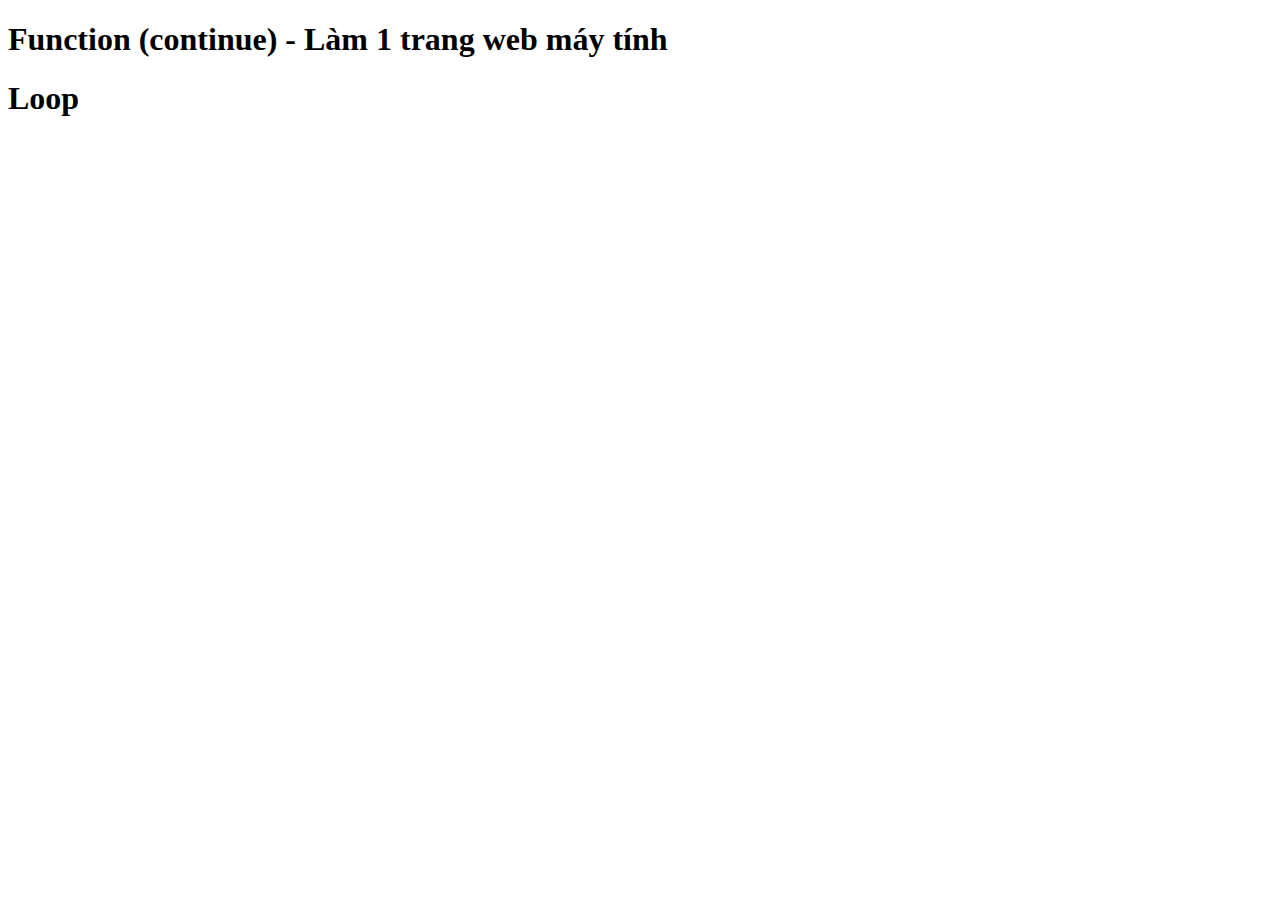
<file: Buoi3/index.html>
<!DOCTYPE html>
<html lang="en">
<head>
    <meta charset="UTF-8">
    <meta http-equiv="X-UA-Compatible" content="IE=edge">
    <meta name="viewport" content="width=device-width, initial-scale=1.0">
    <title>Buổi 3</title>
</head>
<body>
    <h1>Function (continue) - Làm 1 trang web máy tính</h1>
    <h1>Loop</h1>

    <script src="index.js"></script>
</body>
</html>
</file>
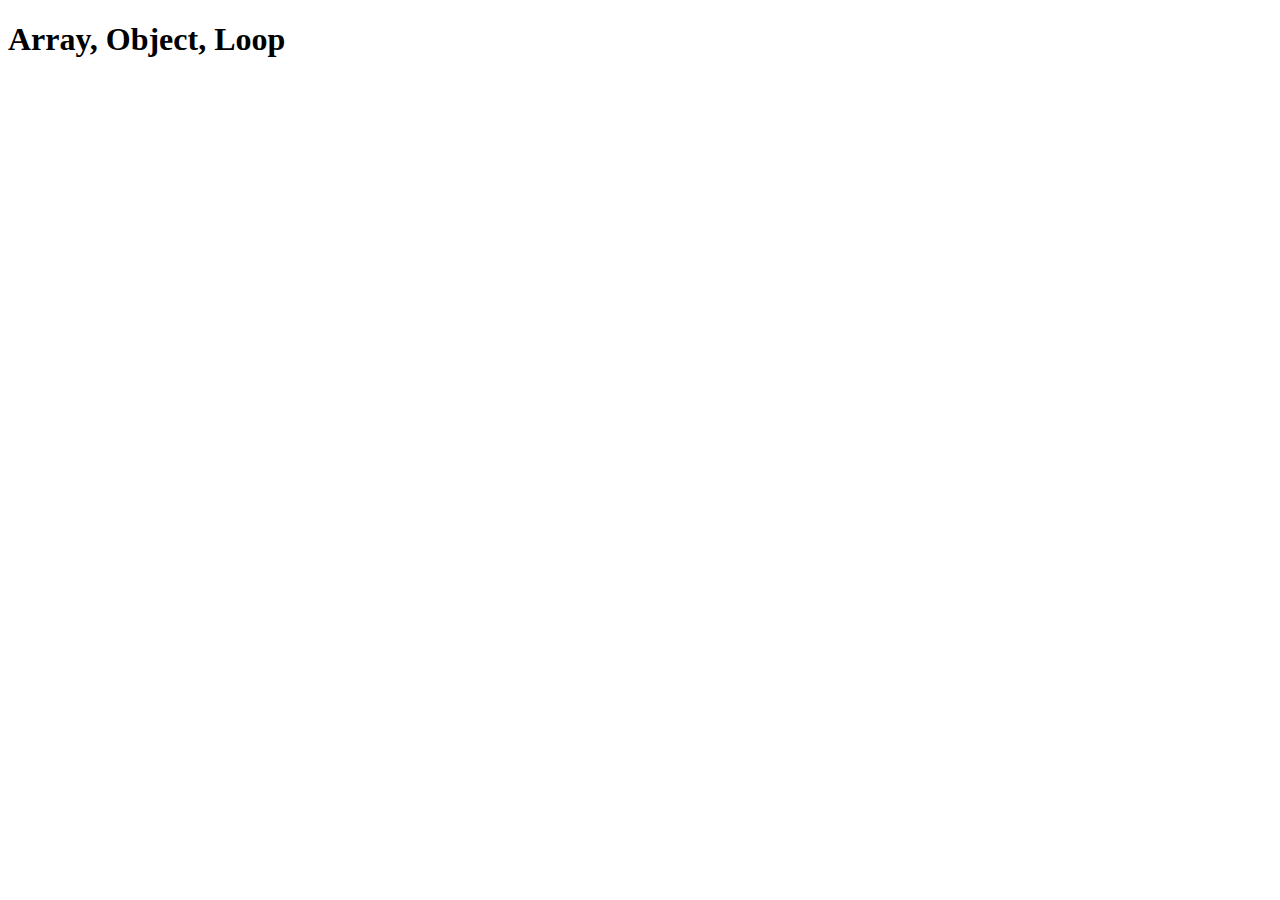
<file: Buoi4/index.html>
<!DOCTYPE html>
<html lang="en">
<head>
    <meta charset="UTF-8">
    <meta http-equiv="X-UA-Compatible" content="IE=edge">
    <meta name="viewport" content="width=device-width, initial-scale=1.0">
    <title>Buổi 4</title>
</head>
<body>
    <h1>Array, Object, Loop</h1>
    <ul id="ul">
    </ul>
    <script src="index.js"></script>
</body>
</html>
</file>
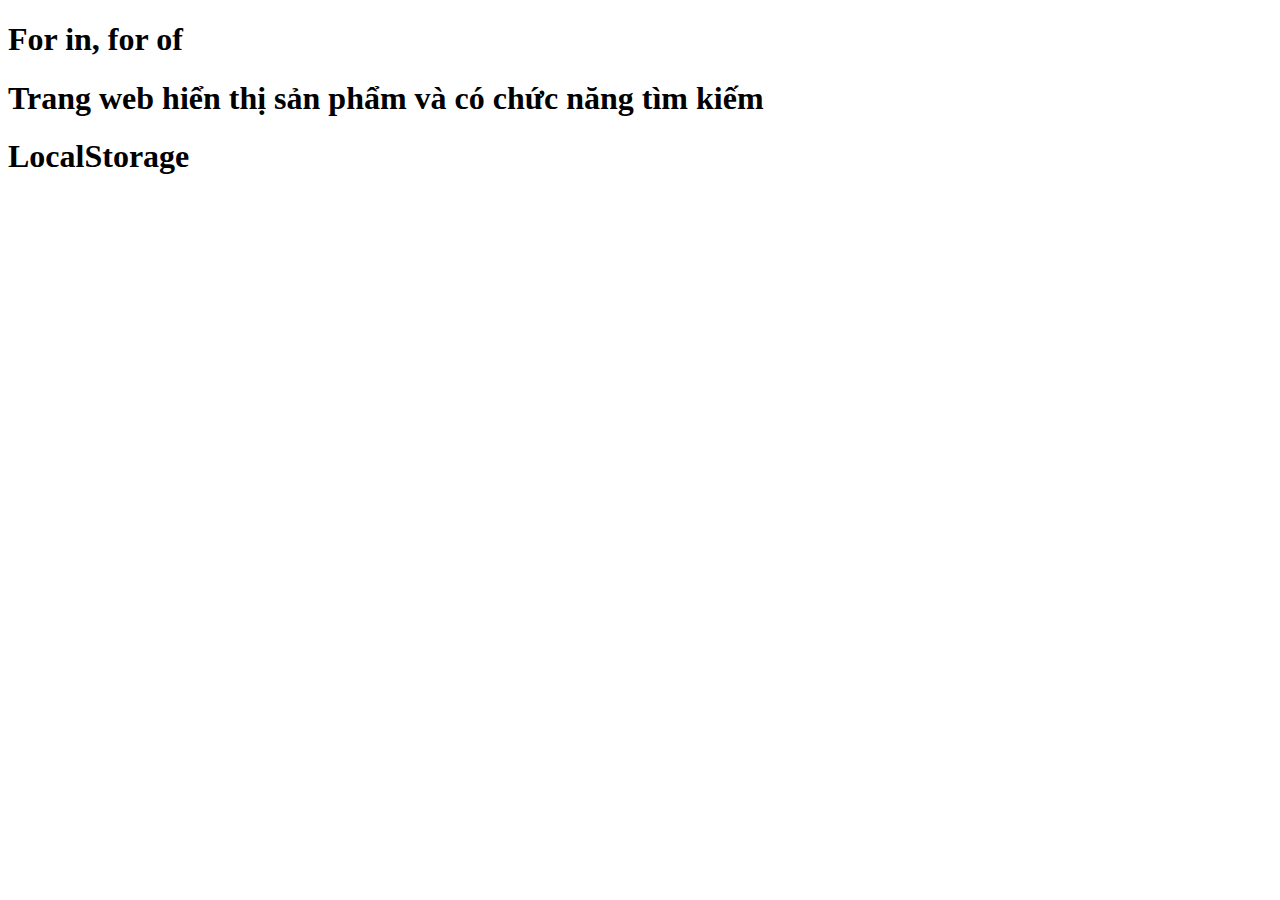
<file: Buoi5/index.html>
<!DOCTYPE html>
<html lang="en">
<head>
    <meta charset="UTF-8">
    <meta http-equiv="X-UA-Compatible" content="IE=edge">
    <meta name="viewport" content="width=device-width, initial-scale=1.0">
    <title>Buổi 5</title>
</head>
<body>
    <h1>For in, for of</h1>
    <h1>Trang web hiển thị sản phẩm và có chức năng tìm kiếm</h1>
    <h1>LocalStorage</h1>
    <script src="localstorage.js"></script>
</body>
</html>
</file>
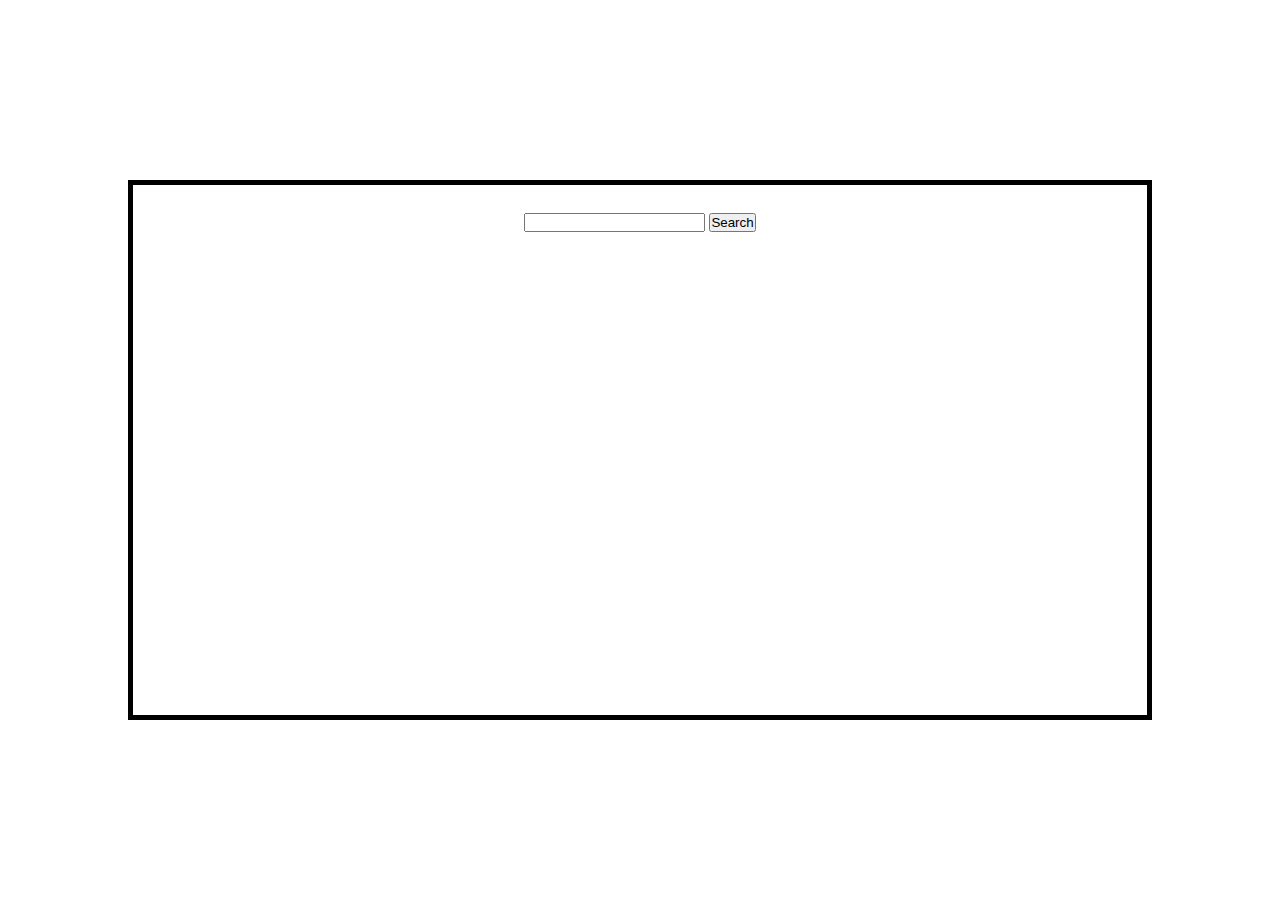
<file: wheather-api/index.html>
<!DOCTYPE html>
<html lang="en">
<head>
    <meta charset="UTF-8">
    <meta http-equiv="X-UA-Compatible" content="IE=edge">
    <meta name="viewport" content="width=device-width, initial-scale=1.0">
    <link rel="stylesheet" href="style.css">
    <title>Wheather API</title>
</head>
<body>
    <div class="main">
        <div id="search">
            <input type="text" id="searchInput">
            <button onclick="search()">Search</button>
        </div>

        <div id="name-country">

        </div>

        <div id="condition">

        </div>
    </div>
    <script src="index.js"></script>
</body>
</html>
</file>
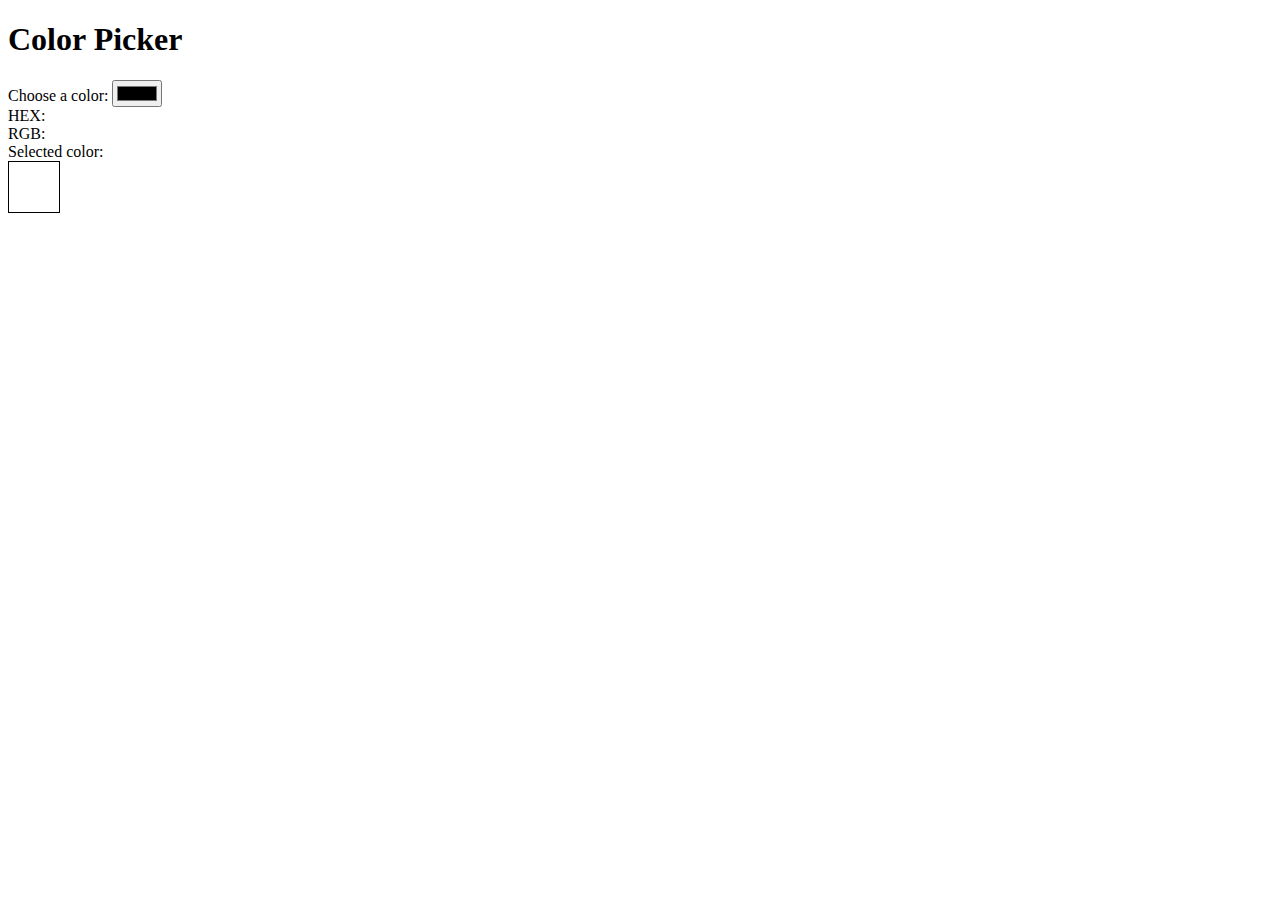
<file: Buoi4/test/index.html>
<!DOCTYPE html>
<html>
  <head>
    <title>Color Picker</title>
    <style>
      /* CSS for the color swatch */
      .color-swatch {
        width: 50px;
        height: 50px;
        border: 1px solid #000;
        cursor: pointer;
      }
    </style>
  </head>
  <body>
    <h1>Color Picker</h1>
    <div>
      <label for="color-picker">Choose a color:</label>
      <input type="color" id="color-picker">
    </div>
    <div>
        <label id="color-hex-code">HEX:</label>
        <br>
        <label id="color-rgb-code">RGB:</label>
    </div>
    <div>
      <label for="color-swatch">Selected color: </label>
      <div id="color-swatch" class="color-swatch"></div>
    </div>

    <script>
      const colorPicker = document.getElementById('color-picker');
      const colorSwatch = document.getElementById('color-swatch');

      colorPicker.addEventListener('input', () => {
        // Update the color swatch to match the selected color
        colorSwatch.style.backgroundColor = colorPicker.value;
        document.getElementById("color-hex-code").innerText = "HEX: " + colorPicker.value;
        document.getElementById("color-rgb-code").innerText = "RGB: " + hexToRgb(colorPicker.value);
      });

      function hexToRgb(hex) {
        const r = parseInt(hex.substring(1, 3), 16);
        const g = parseInt(hex.substring(3, 5), 16);
        const b = parseInt(hex.substring(5, 7), 16);
        return `rgb(${r}, ${g}, ${b})`;
      }
    </script>
  </body>
</html>
</file>
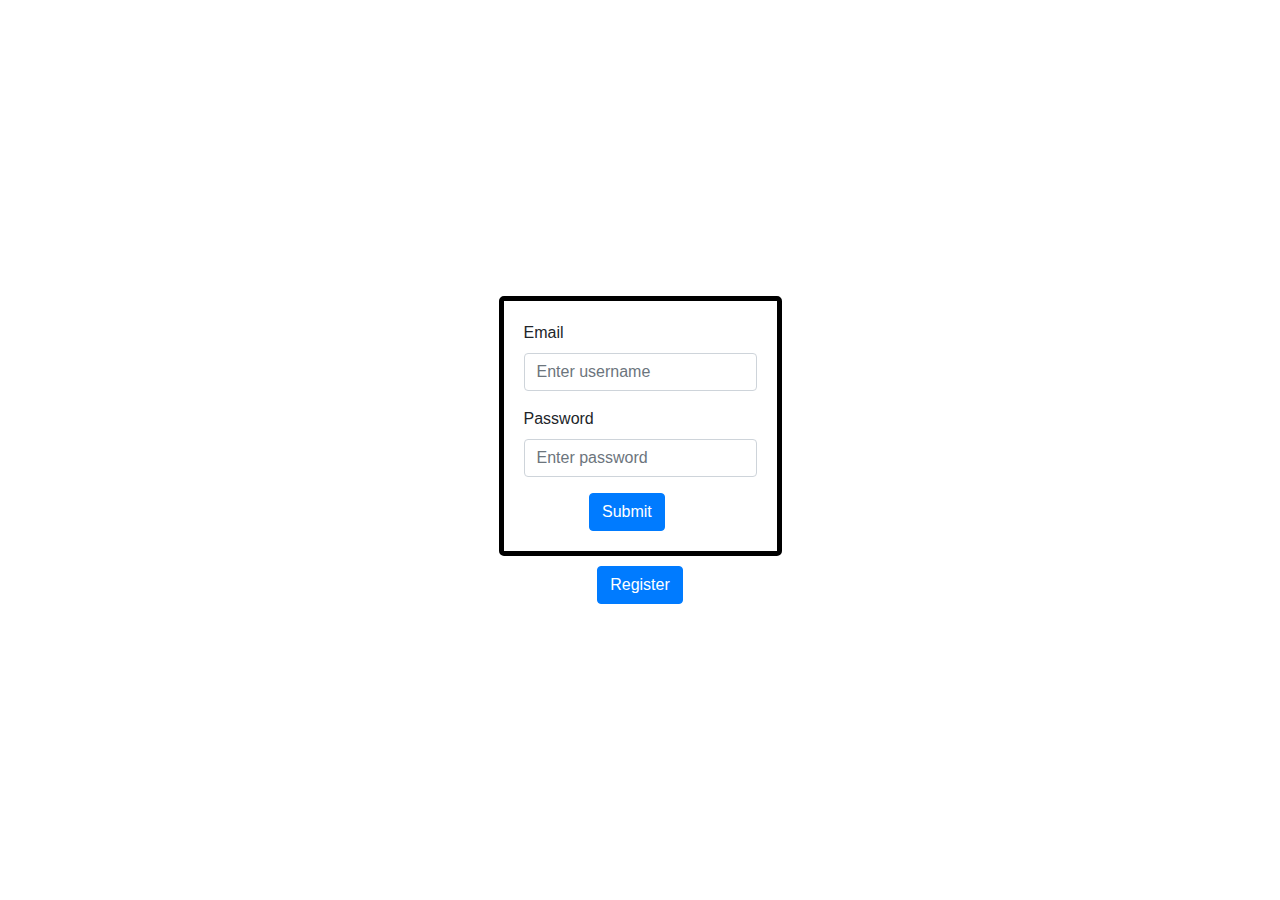
<file: BTVN/Buoi3/login-register/index.html>
<!DOCTYPE html>
<html lang="en">
<head>
    <meta charset="UTF-8">
    <meta http-equiv="X-UA-Compatible" content="IE=edge">
    <meta name="viewport" content="width=device-width, initial-scale=1.0">
    <title>Document</title>
</head>
<body>
    <h1>Trang chủ</h1>
    <button onclick="logout()">Logout</button>
    <script src="index.js"></script>
</body>
</html>
</file>
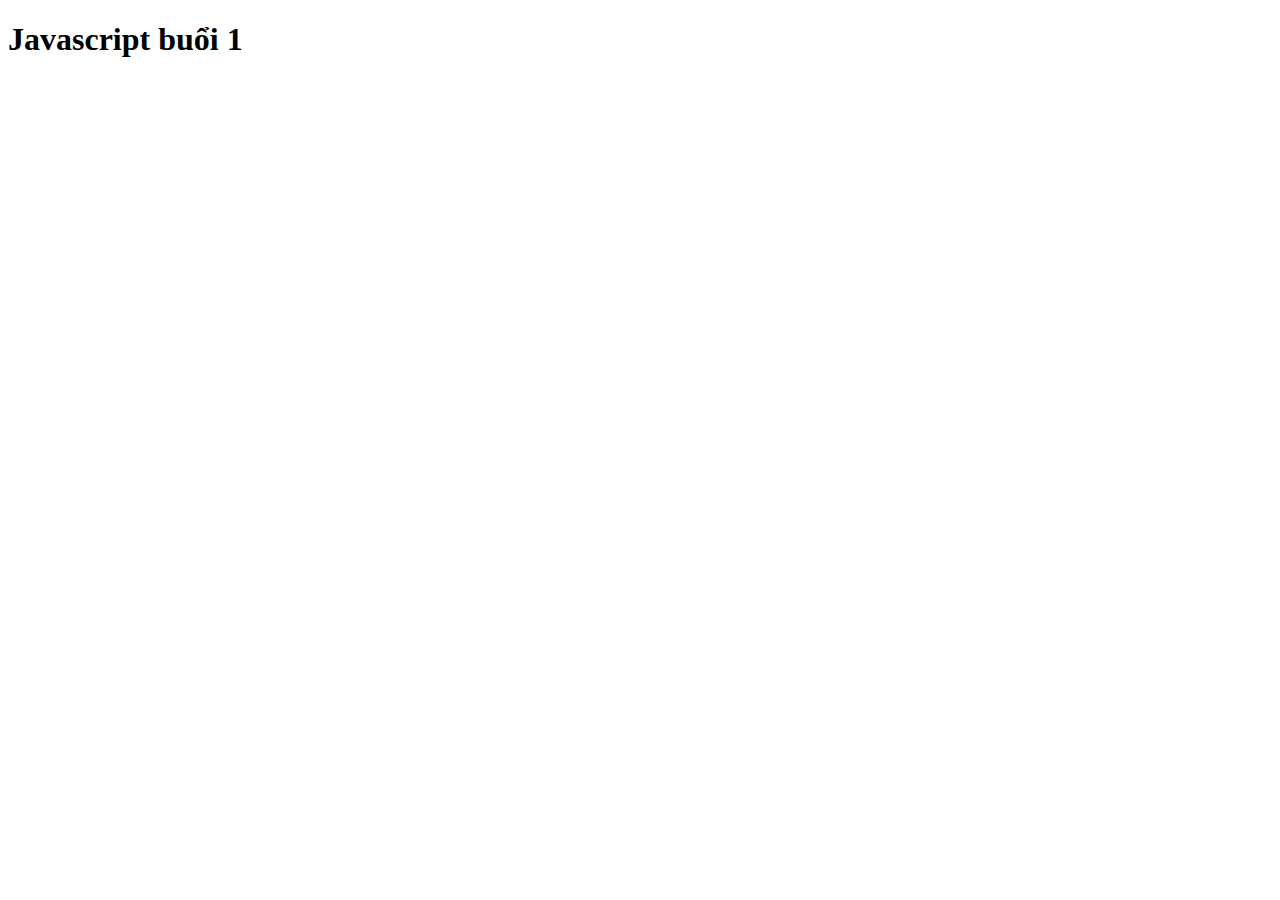
<file: Buoi1/index1.html>
<!DOCTYPE html>
<html lang="en">
<head>
    <meta charset="UTF-8">
    <meta http-equiv="X-UA-Compatible" content="IE=edge">
    <meta name="viewport" content="width=device-width, initial-scale=1.0">
    <title>JS Buổi 1</title>
</head>
<body>
    <h1>Javascript buổi 1</h1>

    <script src="index.js"></script>
</body>
</html>
</file>
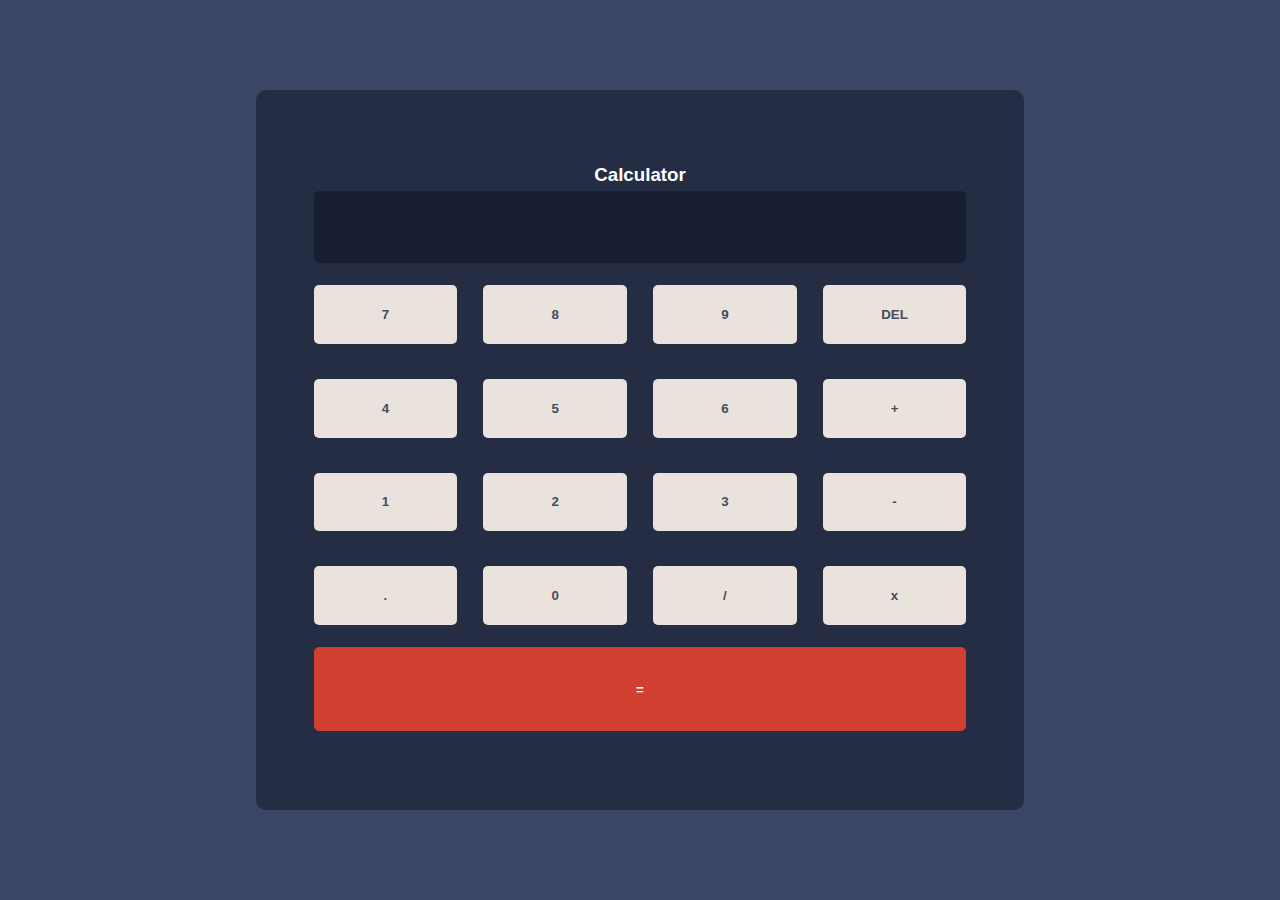
<file: Buoi3/calc.html>
<!DOCTYPE html>
<html lang="en">
<head>
    <meta charset="UTF-8">
    <meta http-equiv="X-UA-Compatible" content="IE=edge">
    <meta name="viewport" content="width=device-width, initial-scale=1.0">
    <title>Calculator</title>
    <link rel="stylesheet" href="calc.css">
</head>
<body>
    <div class="calculator">
        <h3>Calculator</h3>
        <div class="io">
            <p id="io"></p>
            <p id="result"></p>
        </div>
        <div class="keyboard">
            <div class="row1">
                <button onclick="clickButton(7)">7</button>
                <button onclick="clickButton(8)">8</button>
                <button onclick="clickButton(9)">9</button>
                <button onclick="del()">DEL</button>
            </div>
            <div class="row2">
                <button onclick="clickButton(4)">4</button>
                <button onclick="clickButton(5)">5</button>
                <button onclick="clickButton(6)">6</button>
                <button onclick="clickButton('+')">+</button>
            </div>
            <div class="row3">
                <button onclick="clickButton(1)">1</button>
                <button onclick="clickButton(2)">2</button>
                <button onclick="clickButton(3)">3</button>
                <button onclick="clickButton('-')">-</button>
            </div>
            <div class="row4">
                <button onclick="clickButton('.')">.</button>
                <button onclick="clickButton(0)">0</button>
                <button onclick="clickButton('/')">/</button>
                <button onclick="clickButton('*')">x</button>
            </div>
            <div class="row5">
                <button onclick="calc()">=</button>
            </div>
        </div>
    </div>

    <script src="calc.js"></script>
</body>
</html>
</file>
<file: wheather-api/style.css>
* {
    padding: 0;
    margin: 0;
    box-sizing: border-box;
}

body {
    width: 100vw;
    height: 100vh;
    display: flex;
    justify-content: center;
    align-items: center;
}

.main {
    border: 5px solid black;
    width: 80%;
    height: 60%;
    display: flex;
    flex-direction: column;
    justify-content: space-around;
    align-items: center;
}

#search {
    width: 70%;
    text-align: center;
}

#name-country {
    height: 15%;
    width: 70%;
}

#name-country h3 {
    text-align: center;
}

#condition {
    height: 50%;
    width: 70%;
    display: flex;
}

#condition img {
    width: 60%;
}

#condition div {
    width: 40%;
}
</file>
<file: Buoi3/calc.css>
* {
    margin: 0;
    padding: 0;
    box-sizing: border-box;
    font-family: sans-serif;
}

body {
    display: flex;
    justify-content: center;
    align-items: center;
    height: 100vh;
    background-color: #3b4664;
}

.calculator {
    background-color: #252d44;
    border-radius: 10px;
    height: 80vh;
    width: 60%;
    display: flex;
    flex-direction: column;
    justify-content: center;
    align-items: center;
}

h3 {
    color: white;
    text-align: center;
    width: 85%;
}

.io {
    width: 85%;
    background-color: #181f32;
    border-radius: 5px;
    height: 10%;
    margin-top: 5px;
    color: white;
    display: flex;
    flex-direction: column;
    justify-content: space-around;
    align-items: flex-end;
    padding-right: 5px;
}

.keyboard {
    margin-top: 5px;
    width: 85%;
    height: 65%;
    display: flex;
    flex-direction: column;
    align-items: center;
    justify-content: space-around;
}

.row1, .row2, .row3, .row4, .row5 {
    height: 18%;
    width: 100%;
}

.row1, .row2, .row3, .row4 {
    display: flex;
    justify-content: space-between;
    align-items: center;
}

.row1 button, .row2 button, .row3 button, .row4 button {
    width: 22%;
    border: none;
    border-radius: 5px;
    height: 70%;
    background-color: #eae3db;
    color: #464b5e;
    font-weight: bold;
    cursor: pointer;
}

.row5 button {
    border: 1px solid #d13f30;
    background-color: #d13f30;
    width: 100%;
    height: 100%;
    border-radius: 5px;
    color: white;
    font-weight: bolder;
    cursor: pointer;
}
</file>
